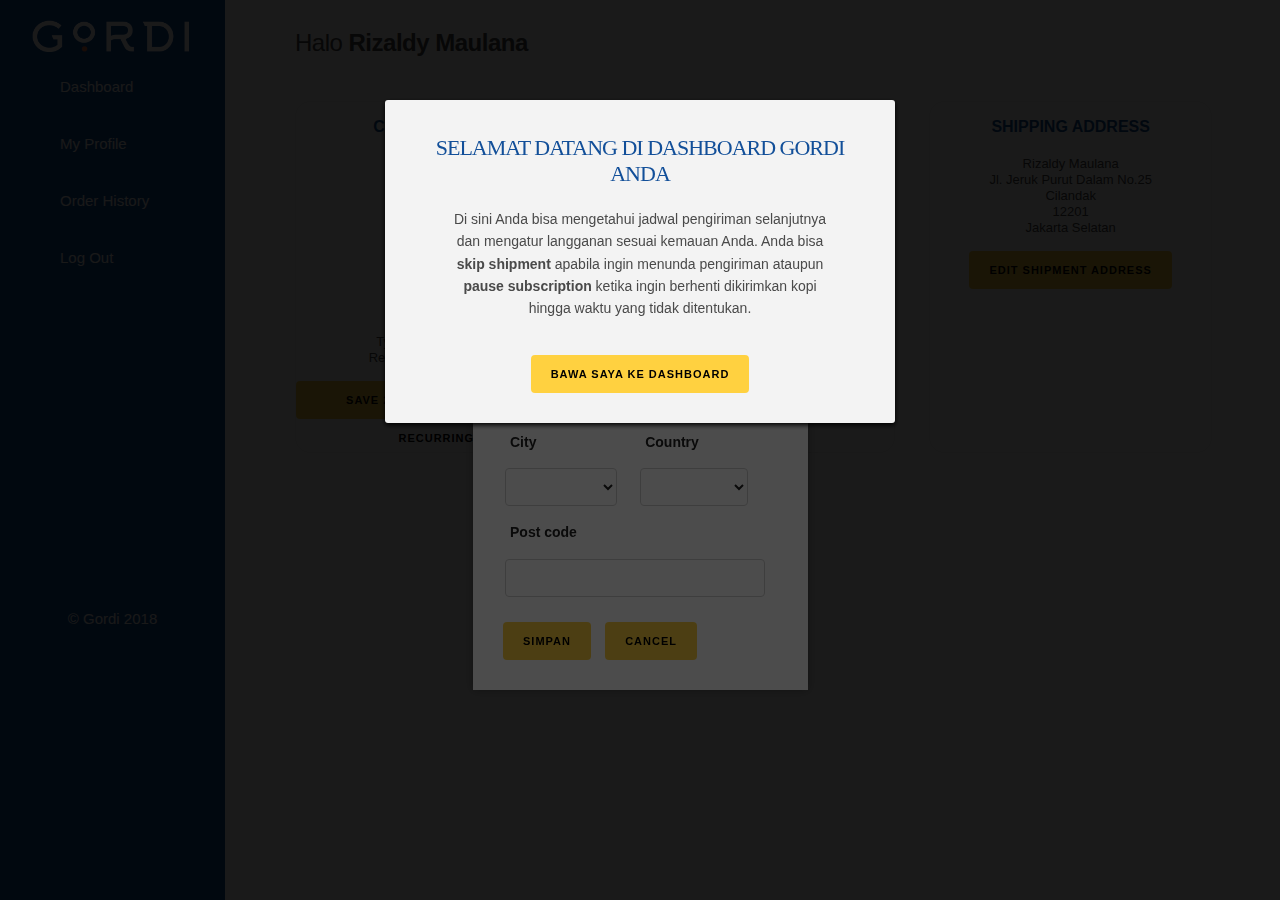
<file: index.html>
<!DOCTYPE html>
<html>
<head>
	<title>Dashboard</title>
    <meta name="viewport" content="width=device-width, initial-scale=1">
    <link rel="stylesheet" type="text/css" href="css/normalize.css">
    <link rel="stylesheet" type="text/css" href="css/skeleton.css">
    <link rel="stylesheet" type="text/css" href="css/style.css">
    <link rel="stylesheet" href="https://use.fontawesome.com/releases/v5.4.2/css/all.css" integrity="sha384-/rXc/GQVaYpyDdyxK+ecHPVYJSN9bmVFBvjA/9eOB+pb3F2w2N6fc5qB9Ew5yIns" crossorigin="anonymous">
    <script type="text/javascript" src="https://code.jquery.com/jquery-1.8.2.js"></script>
</head>
<body>
<div class="s-layout">
    <!-- Sidebar -->
    <div class="s-layout__sidebar">
      <a class="s-sidebar__trigger" href="#0">
         <i class="fa fa-bars"></i>
      </a>

      <nav class="s-sidebar__nav">
         <ul>
              <li><img src="images\gordi-logo1.png" class="gordi-logo"></li>
            <li>
               <a class="s-sidebar__nav-link" href="#0">
                  <i class="fa fa-home"></i><em>Dashboard</em>
               </a>
            </li>
            <li>
               <a class="s-sidebar__nav-link" href="my-profile.html">
                 <i class="fa fa-user"></i><em>My Profile</em>
               </a>
            </li>
            <li>
               <a class="s-sidebar__nav-link" href="#0">
                 <i class="fas fa-history"></i><em>Order History</em>
               </a>
            </li>
            <li>
               <a class="s-sidebar__nav-link" href="#0">
                  <i class="fas fa-times-circle"></i><em>Log Out</em>
               </a>
            </li>
         </ul>
          <ul>
              <li class="s-sidebar__nav-link footer">&copy; Gordi 2018</li>
          </ul>
      </nav>
    </div>

    <!-- Content -->
    <main class="s-layout__content">
      <section id="dashboard">
        <div class="column">
          <div class="row">
            <h5 class="t-name">Halo <b>Rizaldy Maulana</b></h5>
          </div>
          <!---
          <section id="not-paid">
              <div class="row">
                  <div class="four columns">
                      <ul>
                          <li>
                              <h6>Current Plan</h6>
                              <img src="images/empty-box-open.png">
                              <p>Your plan will be shows here once you finish the payment</p>
                          </li>
                      </ul>
                  </div>
                  <div class="four columns">
                      <ul>
                          <li>
                              <h6>Next Plan</h6>
                              <img src="images/empty-box-open.png">
                              <p>Your plan will be shows here once you finish the payment</p>
                          </li>
                      </ul>
                  </div>
              </div>
          </section>
          --->
          <section id="paid">
              <div class="row">
                <div class="four columns">
                  <ul>
                    <li>
                      <h6>Current Plan</h6>
                      <img src="images\img_orange.png">
                      <label>Orange Package</label>
                      <p>Weight: 100gr</p>
                      <p>Type: Non-Recurring</p>
                      <p>Remaining Shipment: 1</p>
                      <button class="button-plan">Save 20% by Switching to Recurring</button>
                    </li>
                  </ul>
                </div>
                <div class="four columns">
                  <ul>
                    <li>
                      <h6>Upcoming Shipment</h6>
                      <label class="more-days">3 More Days
                        <p>Wednesday, 20 November 2018</p>
                      </label>
                      <p>Out on holiday or have more coffee than you need? Don't worry we got your back until you're ready again.</p>
                      <button class="button-plan">Skip The Next Shipment</button>
                      <label><a href="#">Pause My Subscription</a></label>
                    </li>
                  </ul>
                </div> 
                <div class="four columns">
                  <ul>
                      <li>
                          <h6>Shipping Address</h6>
                          <p>Rizaldy Maulana<br>
                              Jl. Jeruk Purut Dalam No.25<br>
                              Cilandak<br>
                              12201<br>
                              Jakarta Selatan<br>
                          </p>
                          <button class="button-plan open-modal">Edit Shipment Address</button>
                      </li>
                  </ul>
                </div>
              </div>
          </section>
        </div>  
      </section>
    </main>
    <div class='popup centered'>
        <div class='cnt223'>
            <h1>Selamat Datang Di Dashboard Gordi Anda</h1>
            <p>Di sini Anda bisa mengetahui jadwal pengiriman selanjutnya dan mengatur langganan sesuai kemauan Anda. Anda bisa <b>skip shipment</b> apabila ingin menunda pengiriman ataupun <b>pause subscription</b> ketika ingin berhenti dikirimkan kopi hingga waktu yang tidak ditentukan.
            </p>
            <button class="button-plan close">Bawa Saya ke Dashboard</button>
        </div>
    </div>
    <div class="modal modal-open">
      <div class="modal-inner">
        <div class="modal-content">
          <div class="modal-content-inner">
              <div class="row e-adr">
                  <label>Name</label>
                  <input type="text" name="">
                  <label>Address</label>
                  <input type="text" name="">
                  <div class="row">
                      <div class="one-half column">
                          <label>City</label>
                          <select>
                                <option value=""></option>
                                <option value="">Jakarta</option>
                                <option value="">Bandung</option>
                                <option value="">Semarang</option>
                                <option value="">Surabaya</option>
                          </select>
                      </div>
                      <div class="one-half column">
                          <label>Country</label>
                          <select class="" id="" required>
                                <option value=""></option>
                                <option value="">Indonesia</option>
                                <option value="">Indonesia</option>
                                <option value="">Indonesia</option>
                                <option value="">Indonesia</option>
                          </select>
                      </div>
                  </div>
                  <label>Post code</label>
                  <input type="text" name="">
              </div>
              <div class="modal-buttons">
                <button class="button-plan close-modal">Simpan</button>
                <button class="button-plan close-modal">Cancel</button>
              </div>
            </div>
        </div>
      </div>
    </div>
</div>

<script> window.intercomSettings = { app_id: "yybenknq", name: "Jane Doe", // Full name email: "customer@example.com", // Email address created_at: "1312182000" // Signup date }; </script> 
<script> (function(){var w=window;var ic=w.Intercom;if(typeof ic==="function"){ic('reattach_activator');ic('update',intercomSettings);}else{var d=document;var i=function(){i.c(arguments)};i.q=[];i.c=function(args){i.q.push(args)};w.Intercom=i;function l(){var s=d.createElement('script');s.type='text/javascript';s.async=true;s.src='https://widget.intercom.io/widget/yybenknq';var x=d.getElementsByTagName('script')[0];x.parentNode.insertBefore(s,x);}if(w.attachEvent){w.attachEvent('onload',l);}else{w.addEventListener('load',l,false);}}})()</script>

</body>
</html>

<script type='text/javascript'>
$(function(){
    var overlay = $('<div id="overlay"></div>');
    overlay.show();
    overlay.appendTo(document.body);
    $('.popup').show();
    $('.close').click(function(){
    $('.popup').hide();
    overlay.appendTo(document.body).remove();
    return false;
});
$('.x').click(function(){
    $('.popup').hide();
    overlay.appendTo(document.body).remove();
    return false;
    });
});

var modal = document.querySelector('.modal');
var closeButtons = document.querySelectorAll('.close-modal');
// set open modal behaviour
document.querySelector('.open-modal').addEventListener('click', function() {
  modal.classList.toggle('modal-open');
});
// set close modal behaviour
for (i = 0; i < closeButtons.length; ++i) {
  closeButtons[i].addEventListener('click', function() {
    modal.classList.toggle('modal-open');
    });
}
// close modal if clicked outside content area
document.querySelector('.modal-inner').addEventListener('click', function() {
  modal.classList.toggle('modal-open');
});
// prevent modal inner from closing parent when clicked
document.querySelector('.modal-content').addEventListener('click', function(e) {
    e.stopPropagation();
});
</script>
</file>
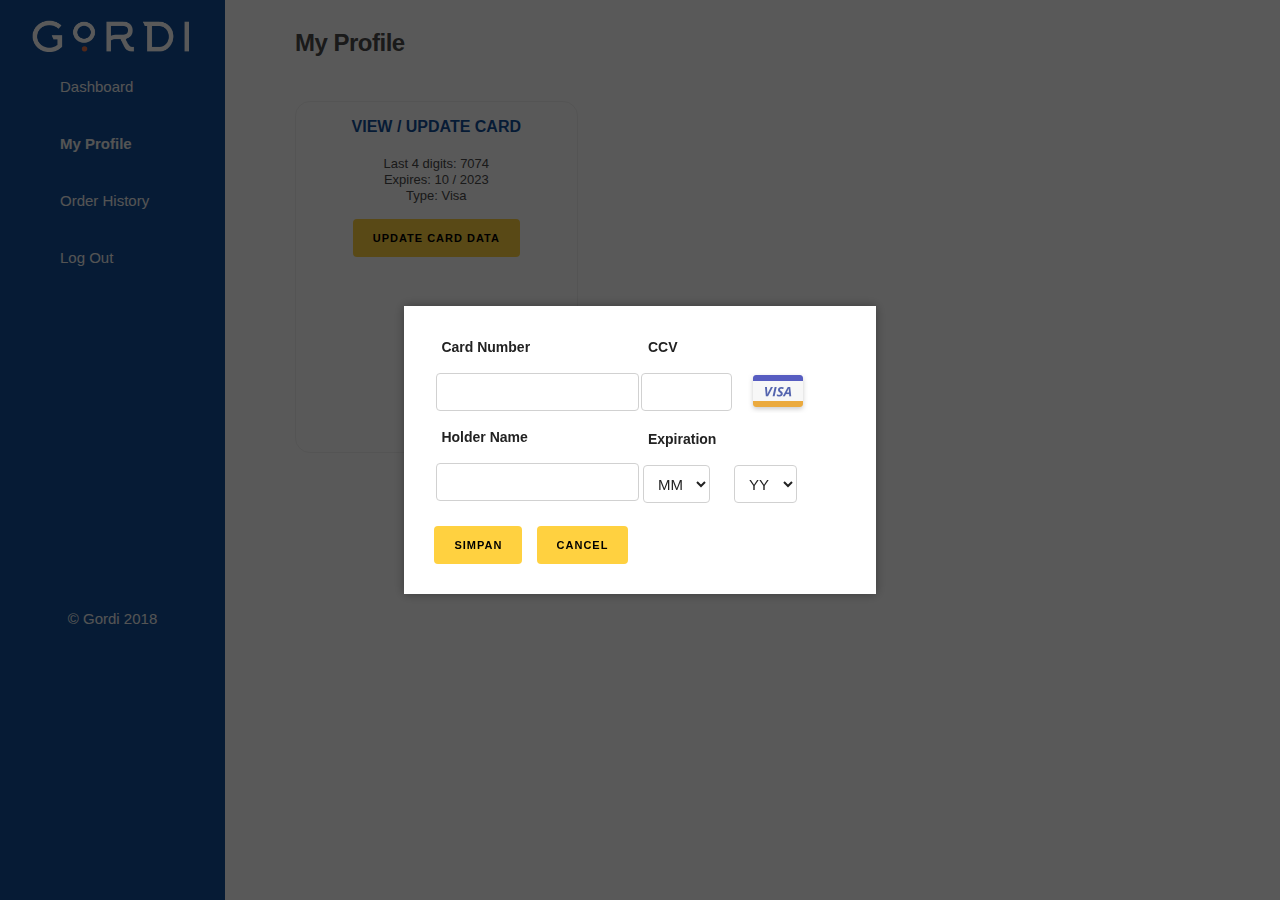
<file: my-profile.html>
<!DOCTYPE html>
<html>
<head>
	<title>Dashboard</title>
    <meta name="viewport" content="width=device-width, initial-scale=1">
    <link rel="stylesheet" type="text/css" href="css/normalize.css">
    <link rel="stylesheet" type="text/css" href="css/skeleton.css">
    <link rel="stylesheet" type="text/css" href="css/style.css">
    <link rel="stylesheet" href="https://use.fontawesome.com/releases/v5.4.2/css/all.css" integrity="sha384-/rXc/GQVaYpyDdyxK+ecHPVYJSN9bmVFBvjA/9eOB+pb3F2w2N6fc5qB9Ew5yIns" crossorigin="anonymous">
</head>
<body>

<div class="s-layout">
    <!-- Sidebar -->
    <div class="s-layout__sidebar">
      <a class="s-sidebar__trigger" href="#0">
         <i class="fa fa-bars"></i>
      </a>

      <nav class="s-sidebar__nav">
         <ul>
              <li><img src="images\gordi-logo1.png" class="gordi-logo"></li>
            <li>
               <a class="s-sidebar__nav-link" href="index.html">
                  <i class="fa fa-home"></i><em>Dashboard</em>
               </a>
            </li>
            <li>
               <a class="s-sidebar__nav-link" href="#">
                 <i class="fa fa-user"></i><b><em>My Profile</em></b>
               </a>
            </li>
            <li>
               <a class="s-sidebar__nav-link" href="#0">
                 <i class="fas fa-history"></i><em>Order History</em>
               </a>
            </li>
            <li>
               <a class="s-sidebar__nav-link" href="#0">
                  <i class="fas fa-times-circle"></i><em>Log Out</em>
               </a>
            </li>
         </ul>
          <ul>
              <li class="s-sidebar__nav-link footer">&copy; Gordi 2018</li>
          </ul>
      </nav>
    </div>

    <!-- Content -->
    <main class="s-layout__content">
      <section id="dashboard">
        <div class="column">
          <div class="row">
            <h5 class="t-name"><b>My Profile</b></h5>
          </div>
          <section id="paid">
              <div class="row">
                  <div class="four columns">
                      <ul>
                          <li class="prf">
                              <h6>View / Update Card</h6>
                              <p>Last 4 digits: 7074<br>
                                  Expires: 10 / 2023<br>
                                  Type: Visa<br>
                              </p>
                              <button class="button-plan open-modal">Update Card Data</button>
                          </li>
                      </ul>
                  </div>
              </div>
          </section>
        </div>
      </section>
    </main>
</div>
<div class="modal modal-open">
  <div class="modal-inner">
    <div class="modal-content">
      <div class="modal-content-inner">
          <div class="row">
              <div class="one-half column">
                  <label>Card Number</label>
                  <input type="text" name="ccn">
                  <label>Holder Name</label>
                  <input type="text" name="hname">
              </div>
              <div class="one-half column">
                  <label>CCV</label>
                  <div class="row">
                      <input type="text" name="ccv" size="6" class="one-half column ccv" style="margin: 0 8px;">
                      <img class="one-half column" src="images/icon_visa.png">
                  </div>
                  <label>Expiration</label>
                  <div class="row">
                    <select>
                        <option value="">MM</option>
                        <option value="mm">01</option>
                    </select>
                    <select>
                        <option value="">YY</option>
                        <option value="yy">01</option>
                    </select>
                  </div>
                </div>
          </div>
          <div class="modal-buttons">
            <button class="button-plan close-modal">Simpan</button>
            <button class="button-plan close-modal">Cancel</button>
          </div>
        </div>
    </div>
  </div>
</div>

</body>
</html>

<script>
    var modal = document.querySelector('.modal');
    var closeButtons = document.querySelectorAll('.close-modal');
    // set open modal behaviour
    document.querySelector('.open-modal').addEventListener('click', function() {
      modal.classList.toggle('modal-open');
    });
    // set close modal behaviour
    for (i = 0; i < closeButtons.length; ++i) {
      closeButtons[i].addEventListener('click', function() {
        modal.classList.toggle('modal-open');
        });
    }
    // close modal if clicked outside content area
    document.querySelector('.modal-inner').addEventListener('click', function() {
      modal.classList.toggle('modal-open');
    });
    // prevent modal inner from closing parent when clicked
    document.querySelector('.modal-content').addEventListener('click', function(e) {
        e.stopPropagation();
    });
</script>
</file>
<file: css/skeleton.css>
/*
* Skeleton V2.0.4
* Copyright 2014, Dave Gamache
* www.getskeleton.com
* Free to use under the MIT license.
* http://www.opensource.org/licenses/mit-license.php
* 12/29/2014
*/


/* Table of contents
––––––––––––––––––––––––––––––––––––––––––––––––––
- Grid
- Base Styles
- Typography
- Links
- Buttons
- Forms
- Lists
- Code
- Tables
- Spacing
- Utilities
- Clearing
- Media Queries
*/


/* Grid
–––––––––––––––––––––––––––––––––––––––––––––––––– */
.container {
  position: relative;
  width: 100%;
  max-width: 960px;
  margin: 0 auto;
  padding: 0 20px;
  box-sizing: border-box; }
.column,
.columns {
  width: 100%;
  float: left;
  box-sizing: border-box; }

/* For devices larger than 400px */
@media (min-width: 400px) {
  .container {
    width: 85%;
    padding: 0; }
}

/* For devices larger than 550px */
@media (min-width: 550px) {
  .container {
    width: 80%; }
  .column,
  .columns {
    margin-left: 4%; }
  .column:first-child,
  .columns:first-child {
    margin-left: 0; }

  .one.column,
  .one.columns                    { width: 4.66666666667%; }
  .two.columns                    { width: 13.3333333333%; }
  .three.columns                  { width: 22%;            }
  .four.columns                   { width: 30.6666666667%; }
  .five.columns                   { width: 39.3333333333%; }
  .six.columns                    { width: 48%;            }
  .seven.columns                  { width: 56.6666666667%; }
  .eight.columns                  { width: 65.3333333333%; }
  .nine.columns                   { width: 74.0%;          }
  .ten.columns                    { width: 82.6666666667%; }
  .eleven.columns                 { width: 91.3333333333%; }
  .twelve.columns                 { width: 100%; margin-left: 0; }

  .one-third.column               { width: 30.6666666667%; }
  .two-thirds.column              { width: 65.3333333333%; }

  .one-half.column                { width: 48%; }

  /* Offsets */
  .offset-by-one.column,
  .offset-by-one.columns          { margin-left: 8.66666666667%; }
  .offset-by-two.column,
  .offset-by-two.columns          { margin-left: 17.3333333333%; }
  .offset-by-three.column,
  .offset-by-three.columns        { margin-left: 26%;            }
  .offset-by-four.column,
  .offset-by-four.columns         { margin-left: 34.6666666667%; }
  .offset-by-five.column,
  .offset-by-five.columns         { margin-left: 43.3333333333%; }
  .offset-by-six.column,
  .offset-by-six.columns          { margin-left: 52%;            }
  .offset-by-seven.column,
  .offset-by-seven.columns        { margin-left: 60.6666666667%; }
  .offset-by-eight.column,
  .offset-by-eight.columns        { margin-left: 69.3333333333%; }
  .offset-by-nine.column,
  .offset-by-nine.columns         { margin-left: 78.0%;          }
  .offset-by-ten.column,
  .offset-by-ten.columns          { margin-left: 86.6666666667%; }
  .offset-by-eleven.column,
  .offset-by-eleven.columns       { margin-left: 95.3333333333%; }

  .offset-by-one-third.column,
  .offset-by-one-third.columns    { margin-left: 34.6666666667%; }
  .offset-by-two-thirds.column,
  .offset-by-two-thirds.columns   { margin-left: 69.3333333333%; }

  .offset-by-one-half.column,
  .offset-by-one-half.columns     { margin-left: 52%; }

}


/* Base Styles
–––––––––––––––––––––––––––––––––––––––––––––––––– */
/* NOTE
html is set to 62.5% so that all the REM measurements throughout Skeleton
are based on 10px sizing. So basically 1.5rem = 15px :) */
html {
  font-size: 62.5%; }
body {
  font-size: 1.5em; /* currently ems cause chrome bug misinterpreting rems on body element */
  line-height: 1.6;
  font-weight: 400;
  font-family: "Raleway", "HelveticaNeue", "Helvetica Neue", Helvetica, Arial, sans-serif;
  color: #222; }


/* Typography
–––––––––––––––––––––––––––––––––––––––––––––––––– */
h1, h2, h3, h4, h5, h6 {
  margin-top: 0;
  margin-bottom: 2rem;
  font-weight: 300; }
h1 { font-size: 4.0rem; line-height: 1.2;  letter-spacing: -.1rem;}
h2 { font-size: 3.6rem; line-height: 1.25; letter-spacing: -.1rem; }
h3 { font-size: 3.0rem; line-height: 1.3;  letter-spacing: -.1rem; }
h4 { font-size: 2.4rem; line-height: 1.35; letter-spacing: -.08rem; }
h5 { font-size: 1.8rem; line-height: 1.5;  letter-spacing: -.05rem; }
h6 { font-size: 1.5rem; line-height: 1.6;  letter-spacing: 0; }

/* Larger than phablet */
@media (min-width: 550px) {
  h1 { font-size: 5.0rem; }
  h2 { font-size: 4.2rem; }
  h3 { font-size: 3.6rem; }
  h4 { font-size: 3.0rem; }
  h5 { font-size: 2.4rem; }
  h6 { font-size: 1.5rem; }
}

p {
  margin-top: 0; }


/* Links
–––––––––––––––––––––––––––––––––––––––––––––––––– */
a {
  color: #1EAEDB; }
a:hover {
  color: #0FA0CE; }


/* Buttons
–––––––––––––––––––––––––––––––––––––––––––––––––– */
.button,
button,
input[type="submit"],
input[type="reset"],
input[type="button"] {
  display: inline-block;
  height: 38px;
  padding: 0 30px;
  color: #555;
  text-align: center;
  font-size: 11px;
  font-weight: 600;
  line-height: 38px;
  letter-spacing: .1rem;
  text-transform: uppercase;
  text-decoration: none;
  white-space: nowrap;
  background-color: transparent;
  border-radius: 4px;
  border: 1px solid #bbb;
  cursor: pointer;
  box-sizing: border-box; }
.button:hover,
button:hover,
input[type="submit"]:hover,
input[type="reset"]:hover,
input[type="button"]:hover,
.button:focus,
button:focus,
input[type="submit"]:focus,
input[type="reset"]:focus,
input[type="button"]:focus {
  color: #333;
  border-color: #888;
  outline: 0; }
.button.button-primary,
button.button-primary,
input[type="submit"].button-primary,
input[type="reset"].button-primary,
input[type="button"].button-primary {
  color: #FFF;
  background-color: #33C3F0;
  border-color: #33C3F0; }
.button.button-primary:hover,
button.button-primary:hover,
input[type="submit"].button-primary:hover,
input[type="reset"].button-primary:hover,
input[type="button"].button-primary:hover,
.button.button-primary:focus,
button.button-primary:focus,
input[type="submit"].button-primary:focus,
input[type="reset"].button-primary:focus,
input[type="button"].button-primary:focus {
  color: #FFF;
  background-color: #1EAEDB;
  border-color: #1EAEDB; }


/* Forms
–––––––––––––––––––––––––––––––––––––––––––––––––– */
input[type="email"],
input[type="number"],
input[type="search"],
input[type="text"],
input[type="tel"],
input[type="url"],
input[type="password"],
textarea,
select {
  height: 38px;
  padding: 6px 10px; /* The 6px vertically centers text on FF, ignored by Webkit */
  background-color: #fff;
  border: 1px solid #D1D1D1;
  border-radius: 4px;
  box-shadow: none;
  box-sizing: border-box; }
/* Removes awkward default styles on some inputs for iOS */
input[type="email"],
input[type="number"],
input[type="search"],
input[type="text"],
input[type="tel"],
input[type="url"],
input[type="password"],
textarea {
  -webkit-appearance: none;
     -moz-appearance: none;
          appearance: none; }
textarea {
  min-height: 65px;
  padding-top: 6px;
  padding-bottom: 6px; }
input[type="email"]:focus,
input[type="number"]:focus,
input[type="search"]:focus,
input[type="text"]:focus,
input[type="tel"]:focus,
input[type="url"]:focus,
input[type="password"]:focus,
textarea:focus,
select:focus {
  
  outline: 0; }
label,
legend {
  display: block;
  margin-bottom: .5rem;
  font-weight: 600; }
fieldset {
  padding: 0;
  border-width: 0; }
input[type="checkbox"],
input[type="radio"] {
  display: inline; }
label > .label-body {
  display: inline-block;
  margin-left: .5rem;
  font-weight: normal; }


/* Lists
–––––––––––––––––––––––––––––––––––––––––––––––––– */
ul {
  list-style: circle inside; }
ol {
  list-style: decimal inside; }
ol, ul {
  padding-left: 0;
  margin-top: 0; }
ul ul,
ul ol,
ol ol,
ol ul {
  margin: 1.5rem 0 1.5rem 3rem;
  font-size: 90%; }
li {
  margin-bottom: 1rem; }


/* Code
–––––––––––––––––––––––––––––––––––––––––––––––––– */
code {
  padding: .2rem .5rem;
  margin: 0 .2rem;
  font-size: 90%;
  white-space: nowrap;
  background: #F1F1F1;
  border: 1px solid #E1E1E1;
  border-radius: 4px; }
pre > code {
  display: block;
  padding: 1rem 1.5rem;
  white-space: pre; }


/* Tables
–––––––––––––––––––––––––––––––––––––––––––––––––– */
th,
td {
  padding: 12px 15px;
  text-align: left;
  border-bottom: 1px solid #E1E1E1; }
th:first-child,
td:first-child {
  padding-left: 0; }
th:last-child,
td:last-child {
  padding-right: 0; }


/* Spacing
–––––––––––––––––––––––––––––––––––––––––––––––––– */
button,
.button {
  margin-bottom: 1rem; }
input,
textarea,
select,
fieldset {
  margin-bottom: 1.5rem; }
pre,
blockquote,
dl,
figure,
table,
p,
ul,
ol,
form {
  margin-bottom: 2.5rem; }


/* Utilities
–––––––––––––––––––––––––––––––––––––––––––––––––– */
.u-full-width {
  width: 100%;
  box-sizing: border-box; }
.u-max-full-width {
  max-width: 100%;
  box-sizing: border-box; }
.u-pull-right {
  float: right; }
.u-pull-left {
  float: left; }


/* Misc
–––––––––––––––––––––––––––––––––––––––––––––––––– */
hr {
  margin-top: 3rem;
  margin-bottom: 3.5rem;
  border-width: 0;
  border-top: 1px solid #E1E1E1; }


/* Clearing
–––––––––––––––––––––––––––––––––––––––––––––––––– */

/* Self Clearing Goodness */
.container:after,
.row:after,
.u-cf {
  content: "";
  display: table;
  clear: both; }


/* Media Queries
–––––––––––––––––––––––––––––––––––––––––––––––––– */
/*
Note: The best way to structure the use of media queries is to create the queries
near the relevant code. For example, if you wanted to change the styles for buttons
on small devices, paste the mobile query code up in the buttons section and style it
there.
*/


/* Larger than mobile */
@media (min-width: 400px) {}

/* Larger than phablet (also point when grid becomes active) */
@media (min-width: 550px) {}

/* Larger than tablet */
@media (min-width: 750px) {}

/* Larger than desktop */
@media (min-width: 1000px) {}

/* Larger than Desktop HD */
@media (min-width: 1200px) {}
</file>
<file: css/style.css>
/*
Basic input element using psuedo classes
*/

input,
span,
label,
textarea {
  display: block;
  margin: 10px;
  padding: 5px;
  border: none;
  font-size: 14px;
}

select.question{
    width: 100%;
}

label.slt{
    margin: 0;
}

textarea:focus,
input:focus {
  outline: 0;
}
/* Question */

input.question,
textarea.question {
  font-size: 16px;
  font-weight: 300;
  border-radius: 2px;
  margin: 0;
  border: none;
  width: 100%;
  background: rgba(0, 0, 0, 0);
  transition: padding-top 0.2s ease, margin-top 0.2s ease;
  overflow-x: hidden; /* Hack to make "rows" attribute apply in Firefox. */
}
/* Underline and Placeholder */

input.question + label,
textarea.question + label {
  display: block;
  position: relative;
  white-space: nowrap;
  padding: 0;
  margin: 0;
  width: 100%;
  border-top: 1px solid #979797;
  border-radius: 4px;
  -webkit-transition: width 0.4s ease;
  transition: width 0.4s ease;
  height: 0px;
}

input.question::-webkit-input-placeholder{
    opacity: 0;
    transition: opacity .2s ease-out;
}

input.question::-moz-placeholder{
    opacity: 0;
    transition: opacity .2s ease-out;
}

input.question:focus::-webkit-input-placeholder{
    opacity: 1;
    transition-delay: .2s;
}

input.question:focus::-moz-placeholder{
    opacity: 1;
    transition-delay: .2s;
}

input.question:focus + label,
textarea.question:focus + label {
  width: 100%;  
}

input.question:focus,
input.question:valid {
  padding-top: 15px;
}

textarea.question:valid,
textarea.question:focus {
  margin-top: 15px;
}

input.question:focus + label > span,
input.question:valid + label > span {
  top: -60px;
  font-size: 16px;
  color: #333;
}

textarea.question:focus + label > span,
textarea.question:valid + label > span {
  top: -100px;
  font-size: 16px;
  color: #333;
}

input.question:valid + label,
textarea.question:valid + label {
  border-color: #124F99;
}

input.question:invalid,
textarea.question:invalid {
  box-shadow: none;
}

input.question + label > span,
textarea.question + label > span {
  font-weight: bold;
  margin: 0;
  position: absolute;
  color: #8F8F8F;
  font-size: 16px;
  top: -35px;
  left: 0px;
  z-index: -1;
  -webkit-transition: top 0.2s ease, font-size 0.2s ease, color 0.2s ease;
  transition: top 0.2s ease, font-size 0.2s ease, color 0.2s ease;
}

input[type="submit"] {
  -webkit-transition: opacity 0.2s ease, background 0.2s ease;
  transition: opacity 0.2s ease, background 0.2s ease;
  display: block;
  opacity: 0;
  margin: 10px 0 0 0;
  padding: 10px;
  cursor: pointer;
}

input[type="submit"]:hover {
  background: #EEE;
}

input[type="submit"]:active {
  background: #999;
}

input.question:valid ~ input[type="submit"], textarea.question:valid ~ input[type="submit"] {
  -webkit-animation: appear 1s forwards;
  animation: appear 1s forwards;
}

input.question:invalid ~ input[type="submit"], textarea.question:invalid ~ input[type="submit"] {
  display: none;
}

@-webkit-keyframes appear {
  100% {
    opacity: 1;
  }
}

@keyframes appear {
  100% {
    opacity: 1;
  }
}

/* Accordion payment method
–––––––––––––––––––––––––––––––––––––––––––––––––– */
ul .inner{
    padding-left: 1em;
    overflow: hidden;
    display: none;
}
ul .inner.show{
    border: 1px solid #DDE0E7;
    margin: 0;
    padding: 15px;
    /*display: block;*/
}
ul.accordion2 li {
  margin: 0.5em 0;
}
ul.accordion2 li a.toggle {
  display: block;
  background: white;
  color: #000;
  font-weight: bold;
  padding: 0.75em;
  border: 1px solid #DDE0E7;
  border-radius: 0.15em;
  transition: background 0.3s ease;
  text-decoration: none;
}
ul.accordion2 li a.toggle:hover {
  background: #eee;
}
ul.accordion2 li a.toggle::before {
	content: '';
	vertical-align: middle;
	display: inline-block;
	width: 1.3rem;
	height: 1.3rem;
	border-radius: 50%;
	background-color: #B1B5BE;
	margin-right: .95rem;
}

ul.accordion2 li a.active.toggle::before {
	background-color: #EB7955;
}


/* Customize Page Subscription
–––––––––––––––––––––––––––––––––––––––––––––––––– */
.desc{
  color: #4A4A4A;
  line-height: 20px; 
}
.r-plan{
  margin-bottom: 80px;
}
.p-gram{
  font-size: 26px;
  color: #454545;
  line-height: 30px;
}
.p-price{
  font-size: 22px;
  color: #454545
  font-weight: bold;
  line-height: 24px;
}
.p-shipment{
  font-size: 10px;
  color: #9B9B9B;
  margin-top: -20px;
}
.p-desc{
  margin:0;
}
main button{
  width: 100%;
  padding: 0;
}
.button-plan{
  margin-top: 10px;
  border-radius: 2px; 
  background-color: #FFD140;
  color: #fff;
  border: none;
}
button.button-plan:hover{
  color: #fff;
  background-color: #EB7955;
}
.centered{
  text-align: center;
}
.plan-popular{
  padding: 5px;
  background-color: #F1F1F1;
}
.plan{
  padding: 5px;
}
.ul-plan{
  height: 90px;
  font-size: 14px;
  line-height: 14px;
}
.ul-plan-es{
  height: 190px;
  font-size: 14px;
  line-height: 14px;
}
.ul-plan-black{
  height: 120px;
  font-size: 14px;
  text-align: left; 
  list-style-type: circle; 
  line-height: 1.6em;
}
.p-popular{
  color: #EB7955;
  font-size: 10px;
  font-weight: bold;
  line-height: 11px;
}
.s-title{
  color: #454545;
  font-family: Arkhip;
  font-size: 26px;
  line-height: 21px;
  text-align: center; 
  text-transform: uppercase; 
  margin-top: 50px;
}
img{
  height: 280px;
  width: 100%;
  object-fit: cover;
  margin-bottom: 30px;
}
.tab-order{
  margin-top: 60px;
  border: 1px dashed #F1F1F1 ;
}

/* checkout style
–––––––––––––––––––––––––––––––––––––––––––––––––– */
.subs-title{
  text-transform: uppercase; 
  font-size: 26px; 
  line-height: 29px; 
  color: #00489D; 
  font-family: Arkhip;
}
.lbl-title{
  color: #EB7955;
  font-size: 14px;
  font-weight: bold;
  letter-spacing: 1px;
  line-height: 14px;
  cursor: none;
  margin-top: 30px;
}
.lbl-title:hover{
  color: #EB7955;
  cursor: text;
}
.r-chc{
  margin-bottom: 30px;
}
.r-rdo{
  margin-top: 10px;
}
img.secure-ssl{
  width: 122px;
  height: 52px;
  margin-bottom: 0;
}
.centered {
  text-align: center; 
}
img.gordi-img{
  width: 240px;
  height: auto;
  margin: 30px;
}
.divider-prd{
  margin-top: 50px;
  border-bottom: 1px dashed #F1F1F1;
}
.divider{
  border: 1px dashed #F1F1F1;
}
.container li{
    list-style-type: none;
}

/* dashboard style
https://codepen.io/wideckop/pen/ZOgOPq
–––––––––––––––––––––––––––––––––––––––––––––––––– */
/* Layout */
em {
   font-style: normal;
}
img.gordi-logo{
  width: 70%;
  height: auto;
  margin-bottom: 0;
  position: relative;
  left: 10%;
}

h5.t-name{
  color: #4A4A4A;
}

#dashboard{
  margin: 25px 70px;
  width: 100%;
}
#not-paid li{
    width: 100%;
    height: 220px;
    border: 1px solid #F1F1F1;  
    border-radius: 15px;  
    background-color: #FFFFFF;
    float: left;
    text-align: center;
    list-style-type: none;
    margin-bottom: 20px;
}
#not-paid img{
    width: 64px;
    height: 64px;
    margin: 20px 0;
}
#not-paid p{
  margin: 0;
  color: #4A4A4A;
  font-size: 12px;
  line-height: 16px;
  padding: 0 40px;
}
#paid li{
  height: 350px;  
  width: 100%; 
  border: 1px solid #F1F1F1;  
  border-radius: 15px;  
  background-color: #FFFFFF;
  float: left;
  text-align: center;
  list-style-type: none;
  margin-top: 20px;
}
#paid .prf{
  
}
#paid:after{
  display: block;
  content: "";
  clear: both;
}

#paid img{
  height: 96px; 
  width: 100px;
  margin-bottom: 10px;
}

#dashboard h6{
  color: #124F99;
  font-size: 16px;
  font-weight: bold;
  line-height: 19px;
  margin-top: 15px;
  text-transform: uppercase;
}

#paid label{
  color: #EB7955;
  font-size: 12px;
  font-weight: bold;
  margin-bottom: 10px;
}

#paid label.more-days{
  color: #4A4A4A;
  font-size: 36px;
  height: 100px;
  border-bottom: 1px solid #F1F1F1;
}

#paid p{
  margin: 0;
  color: #4A4A4A;
  font-size: 13px;
  line-height: 16px;
  padding: 0 25px;
}

#paid button,
.popup button,
.modal-buttons button{
  width: auto;
  padding: 0 20px;
  margin-top: 15px;
  margin-bottom: 15px;
  border-radius: 4px;
  color: #000;
  white-space: normal;
}

#paid button:hover,
.popup button:hover,
.modal-buttons button:hover{
  background-color: #EB7955;
  color: #fff;
}

#paid li.shipping{
  height: auto;
}

.footer {
    position: relative;
    top: 587px;
    width: 15em;
    color: #F1F1F1;
    text-align: center;
}

.s-layout {
   display: flex;
   width: 100%;
   min-height: 100vh;
}

.s-layout__content {
   display: flex;
   flex: 1;
}

/* Sidebar */
.s-sidebar__trigger {
   z-index: 2;
   position: fixed;
   top: 0;
   left: 0;
   width: 100%;
   height: 3em;
   background: #124F99;
}

.s-sidebar__trigger > i {
   display: inline-block;
   margin: 1em 0 0 1.5em;
   color: #F1F1F1;
}

.s-sidebar__nav {
   position: fixed;
   top: 0;
   left: -15em;
   overflow: hidden;
   transition: all .3s ease-in;
   width: 15em;
   height: 100%;
   background: #124F99;
   color: rgba(255, 255, 255, 0.7);
}

.s-sidebar__nav:hover,
.s-sidebar__nav:focus,
.s-sidebar__trigger:focus + .s-sidebar__nav,
.s-sidebar__trigger:hover + .s-sidebar__nav {
   left: 0;
}

.s-sidebar__nav ul {
   position: absolute;
   top: 4em;
   left: 0;
   margin: 0;
   padding: 0;
   width: 15em;
}

.s-sidebar__nav ul li {
   width: 100%;
    list-style-type: none;
    margin-bottom: 5px;
}

.s-sidebar__nav ul li a{
    color: #F1F1F1;
}

.s-sidebar__nav ul li a:hover{
    color: #EB7955;
}

.s-sidebar__nav-link {
   position: relative;
   display: inline-block;
   width: 100%;
   height: 3em;
}

.s-sidebar__nav-link em {
   position: absolute;
   top: 50%;
   left: 4em;
   transform: translateY(-50%);
}

.s-sidebar__nav-link > i {
   position: absolute;
   top: 0;
   left: 0;
   display: inline-block;
   width: 4em;
   height: 3em;
}

.s-sidebar__nav-link > i::before {
   position: absolute;
   top: 50%;
   left: 50%;
   transform: translate(-50%, -50%);
}

/* Mobile First */
@media (min-width: 42em) {
   .s-layout__content {
      margin-left: 4em;
   }
   
   /* Sidebar */
   .s-sidebar__trigger {
      width: 4em;
   }
   
   .s-sidebar__nav {
      width: 4em;
      left: 0;
   }
   
   .s-sidebar__nav:hover,
   .s-sidebar__nav:focus,
   .s-sidebar__trigger:hover + .s-sidebar__nav,
   .s-sidebar__trigger:focus + .s-sidebar__nav {
      width: 15em;
   }
    
    img.gordi-logo{
        padding-left: 9px;
    }

}

@media (min-width: 68em) {
   .s-layout__content {
      margin-left: 15em;
   }
   
   /* Sidebar */
   .s-sidebar__trigger {
      display: none
   }
   
   .s-sidebar__nav {
      width: 15em;
   }
   
   .s-sidebar__nav ul {
      top: 1.3em;
   }
    
}

/* pop up dashboard style
https://codepen.io/pedrobenoit91/pen/aJGzYg
–––––––––––––––––––––––––––––––––––––––––––––––––– */

#overlay {
    position: fixed;
    top: 0;
    left: 0;
    width: 100%;
    height: 100%;
    background-color: #000;
    filter:alpha(opacity=70);
    -moz-opacity:0.7;
    -khtml-opacity: 0.7;
    opacity: 0.7;
    z-index: 100;
    display: none;
}
.cnt223 a{
    text-decoration: none;
}
.popup{
    width: 100%;
    margin: 0 auto;
    display: none;
    position: fixed;
    z-index: 101;
}
.cnt223{
    min-width: 340px;
    width: 440px;
    min-height: 150px;
    margin: 100px auto;
    background: #f3f3f3;
    position: relative;
    z-index: 103;
    padding: 15px 35px;
    border-radius: 3px;
    box-shadow: 0 2px 5px #000;
}
.cnt223 h1{
    font-family: Arkhip;
    font-size: 22px;
    color: #124F99;
    text-transform: uppercase;
    margin: 20px 10px;
}
.cnt223 p{
    clear: both;
    color: #4A4A4A;
    text-align: center;
    font-size: 14px;
    margin: 20px 30px;
}
.cnt223 p a{
    color: #d91900;
    font-weight: bold;
}
.cnt223 .x{
    float: right;
    height: 35px;
    left: 22px;
    position: relative;
    top: -25px;
    width: 34px;
}
.cnt223 .x:hover{
    cursor: pointer;
}

/* modal update cc style

–––––––––––––––––––––––––––––––––––––––––––––––––– */

.modal {
  position: fixed;
  left: 0;
  top: 0;
  right: 0;
  bottom: 0;
  background-color: rgba(0, 0, 0, 0.65);
  visibility: hidden;
  backface-visibility: hidden;
  opacity: 0;
  transition: opacity .15s ease-in-out;
}
.modal.modal-open {
  visibility: visible;
  backface-visibility: visible;
  opacity: 1;
  z-index: 1;
}
.modal .modal-inner {
  position: relative;
  height: 100%;
  display: flex;
  flex-direction: column;
  justify-content: center;
  align-items: center;
}
.modal .modal-inner .modal-content {
  background-color: white;
  max-width: 35em;
  padding: 1em 1.5em;
  position: relative;
  margin: 2em;
  box-shadow: 0px 0px 10px 0px rgba(0, 0, 0, 0.35);
}
.modal .modal-inner .modal-content .modal-close-icon {
  position: absolute;
  right: 1.5em;
}
.modal .modal-inner .modal-content .modal-content-inner {
  padding-right: 2em;
}
.modal .modal-inner .modal-content .modal-content-inner h1, .modal .modal-inner .modal-content .modal-content-inner h2, .modal .modal-inner .modal-content .modal-content-inner h3, .modal .modal-inner .modal-content .modal-content-inner h4, .modal .modal-inner .modal-content .modal-content-inner h5, .modal .modal-inner .modal-content .modal-content-inner h6 {
  margin-bottom: 0.25em;
}
.modal .modal-inner .modal-content .modal-content-inner p {
  margin-bottom: 1em;
}
.modal .modal-inner .modal-content .modal-content-inner li{
  list-style-type: none;
  float: left;
}
.modal .modal-inner .modal-content .modal-content-inner .e-adr input[type=text]{
    width: 100%;    
}
.modal .modal-inner .modal-content .modal-content-inner select{
  margin: 0 10px;
}
.modal .modal-inner .modal-content .modal-content-inner img{
  width: 60px;
  height: 40px;
  margin-bottom: 0;
}
.modal .modal-inner .modal-content .modal-buttons-seperator {
  margin: 1.5em 0;
  margin-top: 0;
}
.modal .modal-inner .modal-content .modal-buttons {
  display: block;
}
.modal .modal-inner .modal-content .modal-buttons button {
  margin-left: 10px;
}
.modal .modal-inner .modal-content .modal-buttons button:first-child {
  margin-left: 8px;
}



@media only screen and (max-width: 480px) {
  h5.t-name{
    margin-top: 30px;
    text-align: center;
  }
  #dashboard h6{
    font-size: 16px;
    letter-spacing: 1.2px;
  }
  #paid li{
    height: auto;
  }
  #paid button{
    line-height: 15px;
    margin: 20px 10px;
  }
  #paid label.more-days{
    height: auto;
    font-size: 26px;
  }
  #paid label.more-days p{
    margin: 10px;
  }
  #paid p{
    font-size: 14px;
    line-height: 18px;
  }
  #paid a{
    letter-spacing: 1.5px;
  }
  #paid  li.shipping{
    height: auto;
  }
  img.gordi-logo{
    width: 60%;
  }
  .cnt223{
    min-width: 0;
    min-height: 0;
    width: 70%;
  }
  .cnt223 h1{
    font-size: 16px;
    line-height:22px;
    letter-spacing: 0.5px;
    margin: 0;
  }
  .cnt223 p{
    margin: 20px 0;
    text-align: justify;
  }
  .modal .modal-inner{
    height: 80%;
    margin-top: 25%;
  }
  input.ccv{
    width: 48%;
  }
}
</file>
